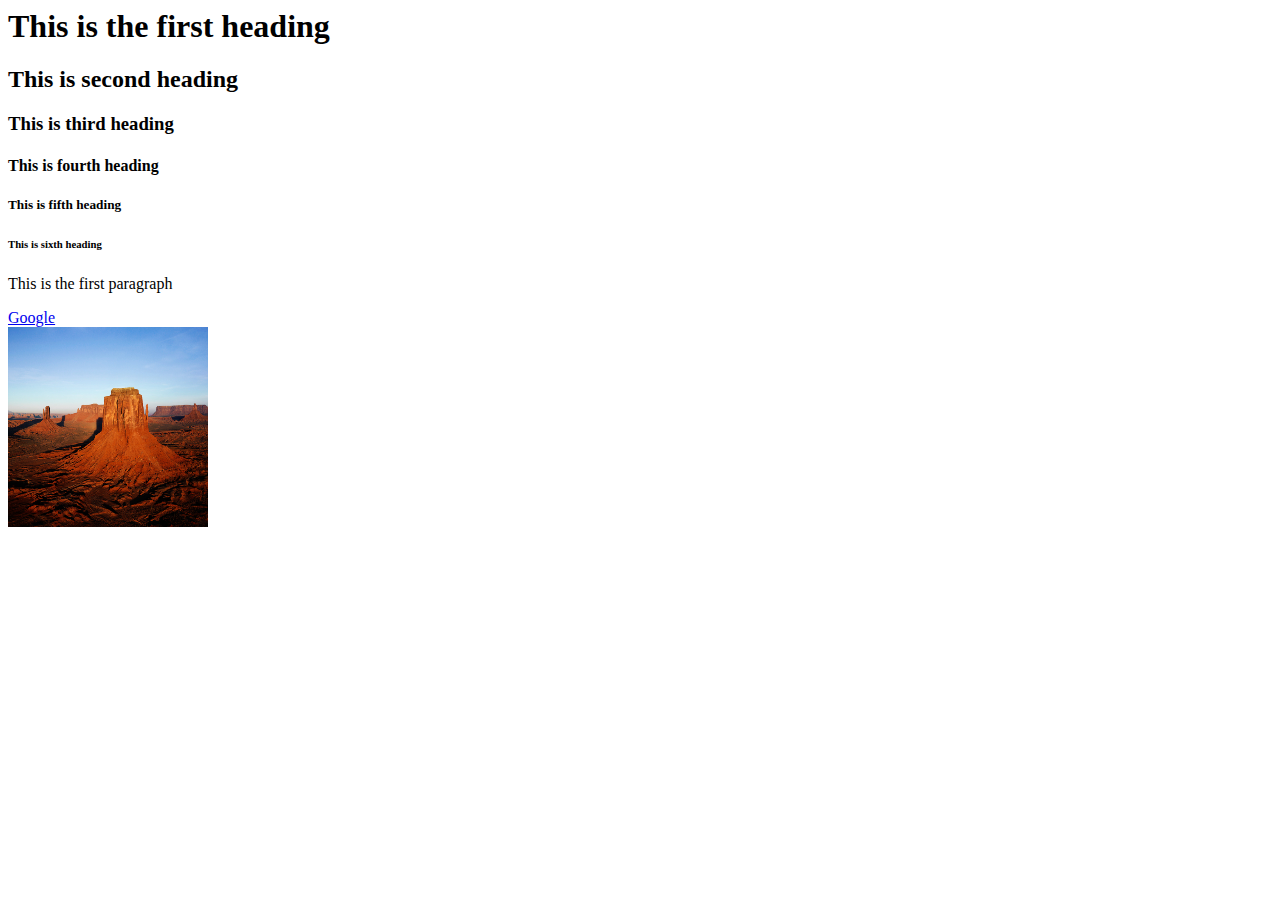
<file: 1.html>
<!DOCTYPE <!DOCTYPE html>
<html>
<head>
	<title>First HTML page</title>
</head>
<body>
	<h1>This is the first heading</h1>
	<h2>This is second heading</h2>
	<h3>This is third heading</h3>
	<h4>This is fourth heading</h4>
	<h5>This is fifth heading</h5>
	<h6>This is sixth heading</h6>

	<p>This is the first paragraph</p>

	<a href="https://www.google.com">Google</a><br>

	<img src="Desert.jpg" alt="desert image" height="200" width="200">
</body>
</html>
</file>
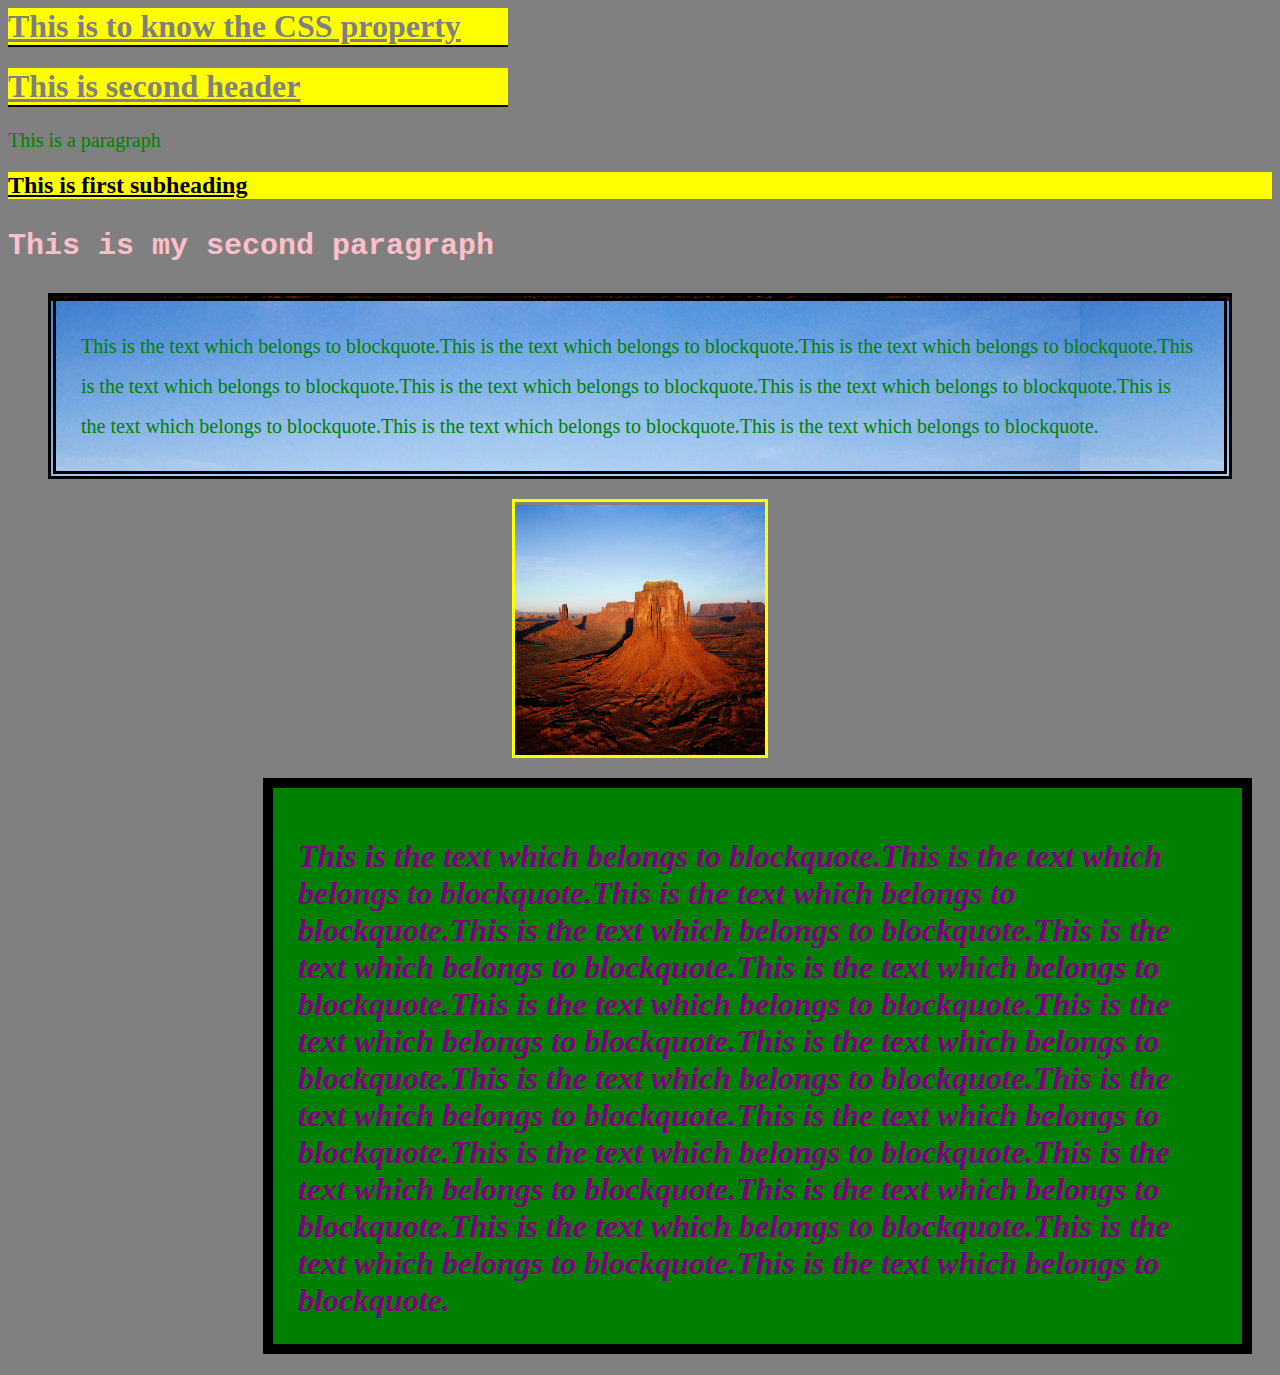
<file: firstscc.html>
<!DOCTYPE <!DOCTYPE html>
<html>
<head>
	<title>First css</title>
	<link rel="stylesheet" type="text/css" href="firstcss.css">
</head>
<body>
<h1>This is to know the CSS property</h1>
<h1>This is second header</h1>
<p class="first">This is a paragraph</p>
<h2>This is first subheading</h2>
<p class="second">This is my second paragraph</p>

<blockquote class="first">
	This is the text which belongs to blockquote.This is the text which belongs to blockquote.This is the text which belongs to blockquote.This is the text which belongs to blockquote.This is the text which belongs to blockquote.This is the text which belongs to blockquote.This is the text which belongs to blockquote.This is the text which belongs to blockquote.This is the text which belongs to blockquote.
</blockquote>
<img class="image1" src="Desert.jpg" height="250" width="250">
<p class="para1">This is the text which belongs to blockquote.This is the text which belongs to blockquote.This is the text which belongs to blockquote.This is the text which belongs to blockquote.This is the text which belongs to blockquote.This is the text which belongs to blockquote.This is the text which belongs to blockquote.This is the text which belongs to blockquote.This is the text which belongs to blockquote.This is the text which belongs to blockquote.This is the text which belongs to blockquote.This is the text which belongs to blockquote.This is the text which belongs to blockquote.This is the text which belongs to blockquote.This is the text which belongs to blockquote.This is the text which belongs to blockquote.This is the text which belongs to blockquote.This is the text which belongs to blockquote.</p>
</body>
</html>
</file>
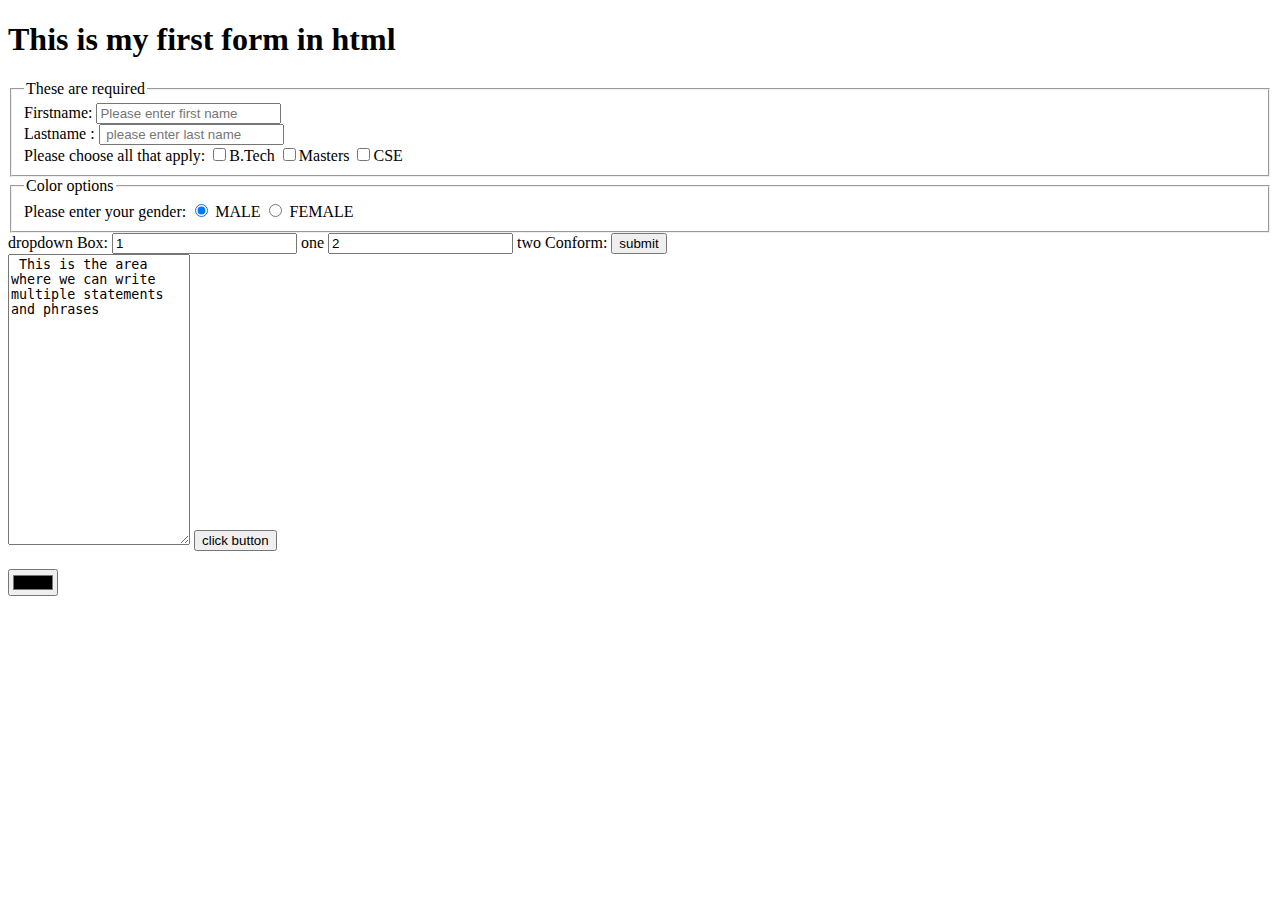
<file: form.html>
<!DOCTYPE html>
<html>
<head>
	<title>Form</title>
	<h1>This is my first form in html</h1>
</head>
<body>
	<Form action="first.html">

		<fieldset>
			<legend>These are required</legend>
		Firstname: <input type="text" id="F.Name" name="First_name" placeholder="Please enter first name"> <br>
		Lastname : <input type="text" id="L.Name" name="Last_name" placeholder=" please enter last name"> <br>

		Please choose all that apply: <input type="checkbox" name="check" value="bachelors degree">B.Tech
									  <input type="checkbox" name="check" value="masters">Masters
									  <input type="checkbox" name="check" value="cse">CSE 
									  <br>
			</fieldset>

			<fieldset>
				<legend>Color options</legend>
		Please enter your gender: <input type="radio" name="Male" value="M" checked="true"> MALE
								  <input type="radio" name="Female" value="F"> FEMALE
								  <br>
				</fieldset>

		dropdown Box: <input type="dropbox" name="dropping" value="1"> one
					  <input type="dropbox" name="same" value="2"> two
		Conform: <input type="submit" value="submit"> <br>



				<textarea rows="19" columns="44"> This is the area where we can write multiple statements and phrases
				</textarea>		
		
				
				<button type="button" onclick="alert('hello, how are you doing?')"> click button</button>			<br><br>


				<input type="color" name="colour" >	
	</Form>
</body>
</html>
</file>
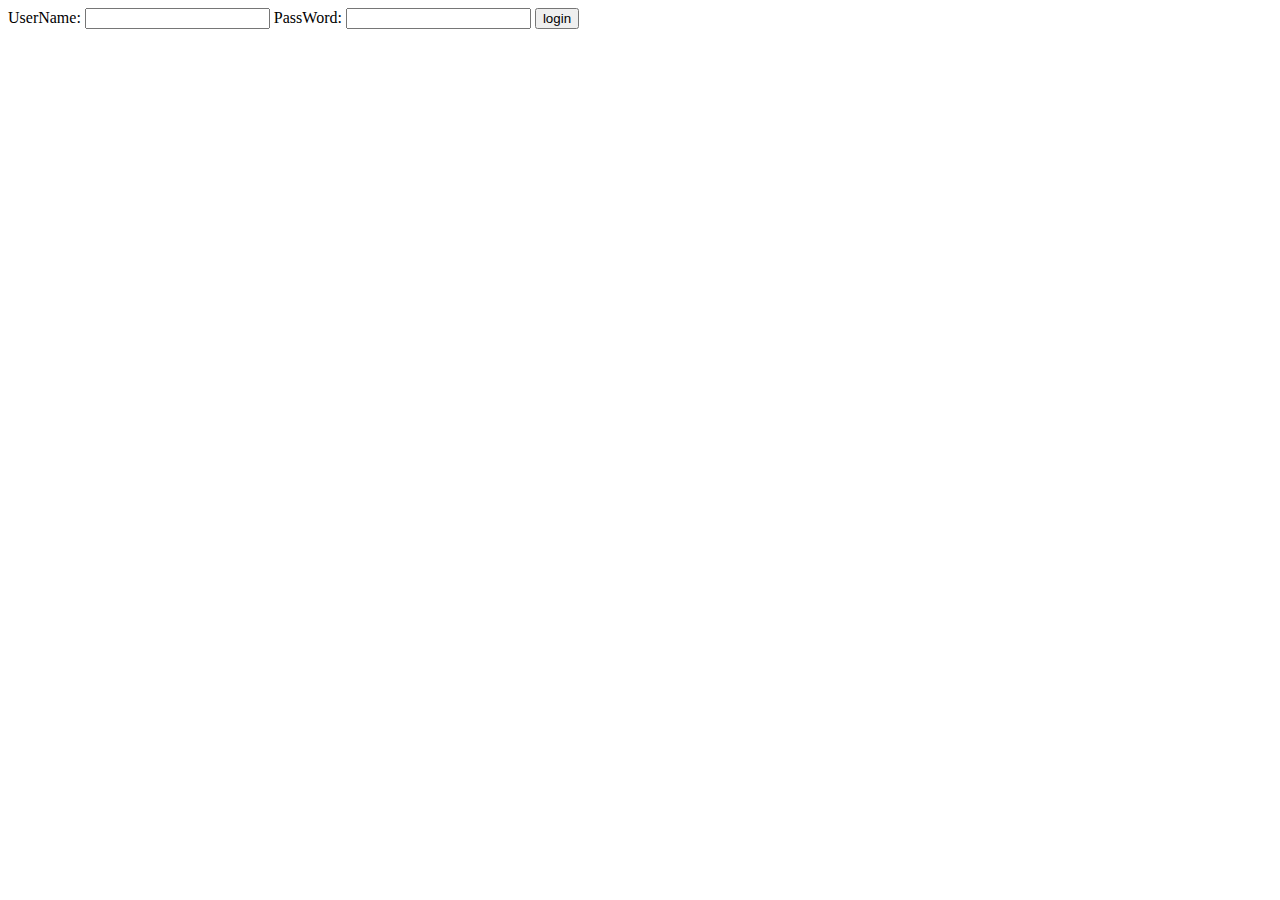
<file: Javas.html>
<!DOCTYPE html>
<html lang="en">
<head>
	<meta charset="UTF-8"/>
	<title>javascript code</title>
	<script type="text/javascript">
	// This is to print Hello world in the browser
		/*document.write("Hello world </br>");
		document.write("Good bye world <br/>");
		var MyName = "saiprakash";
		document.write(MyName);

		var Number = 10;
		document.write(Number);

		document.write("<br/>")



		var a = 10;
		var b = 3;

		a = a+b;
		a++;
		a--;
		document.write(a);


		document.write("<br/>");

		var firstname = "saiprakashreddy";
		var lastname = "boggula"

		document.write(firstname+" " + lastname);
		*/

		//alert("you clicked me");
		/*
		var a = 15;

		function f1(){

		document.write(a);

		}
		f1();
		document.write(a);
		

		var a = 20;
		if(a == 21){
			document.write("a == 21");
		}
		else if(a == 19){
			document.write("a == 19");
		}
		else if(a == 20){
			document.write("a == 20");
		}
		else{
			document.write("nothing to print")
		}
		


		//switch statement

		var fruit = "amango";

		switch(fruit){
			case "mango":
				document.write("The fruit is mango");
				break;

			case "apple":
				document.write("The fruit is apple");
				break;

			default:
				document.write("The fruit is neither mango or apple");
			
		}
		

		var a = 0;

		do{
			{
			a++;
			document.write("The value of a is " + a +"<br/>");
			
		}
		}

		while(a <= 10);
		

		//for loop

		for(i = 1; i < 10; i++){
			document.write("This loop print for " + i + "times </br>");
		}
		
		var a = "My name is saiprakashreddy boggula";

		//document.write(a.length);
		var b = a.toUpperCase();
		document.write(b);

			var image_tracker = 'f';

			function change(){

				var image = document.getElementById('social');
				if(image_tracker == 'f'){
					image.src = 'Koala.jpg';
					image_tracker = 't';
				}
				else{
					image.src = 'Desert.jpg';
					image_tracker = 'f';
				}
			}
			
			setInterval('change()', 10000);
		
		
		function writeMyName(){
			var welcome = document.getElementById('hi');
			var myName = document.getElementById('name');
			welcome.innerHTML = "welcome "+ myName.value;
		}

			
		*/

			function evaluate(){
				var user = document.getElementById('username').value;
				var pass = document.getElementById('password').value;

				if(user == "" || pass == ""){
					alert("Please enter the values");
					return false;
				}
				else{
					return true;
				}
			}
 

	</script>
</head>
<body>
	<form action="new1.html" method = "get" onsubmit="return evaluate()">
		UserName: <input type="text" id = "username"\>
		PassWord: <input type="password" id="password"\>
		<input type="submit" value="login">
		
	</form>
	

</body>
</html>
</file>
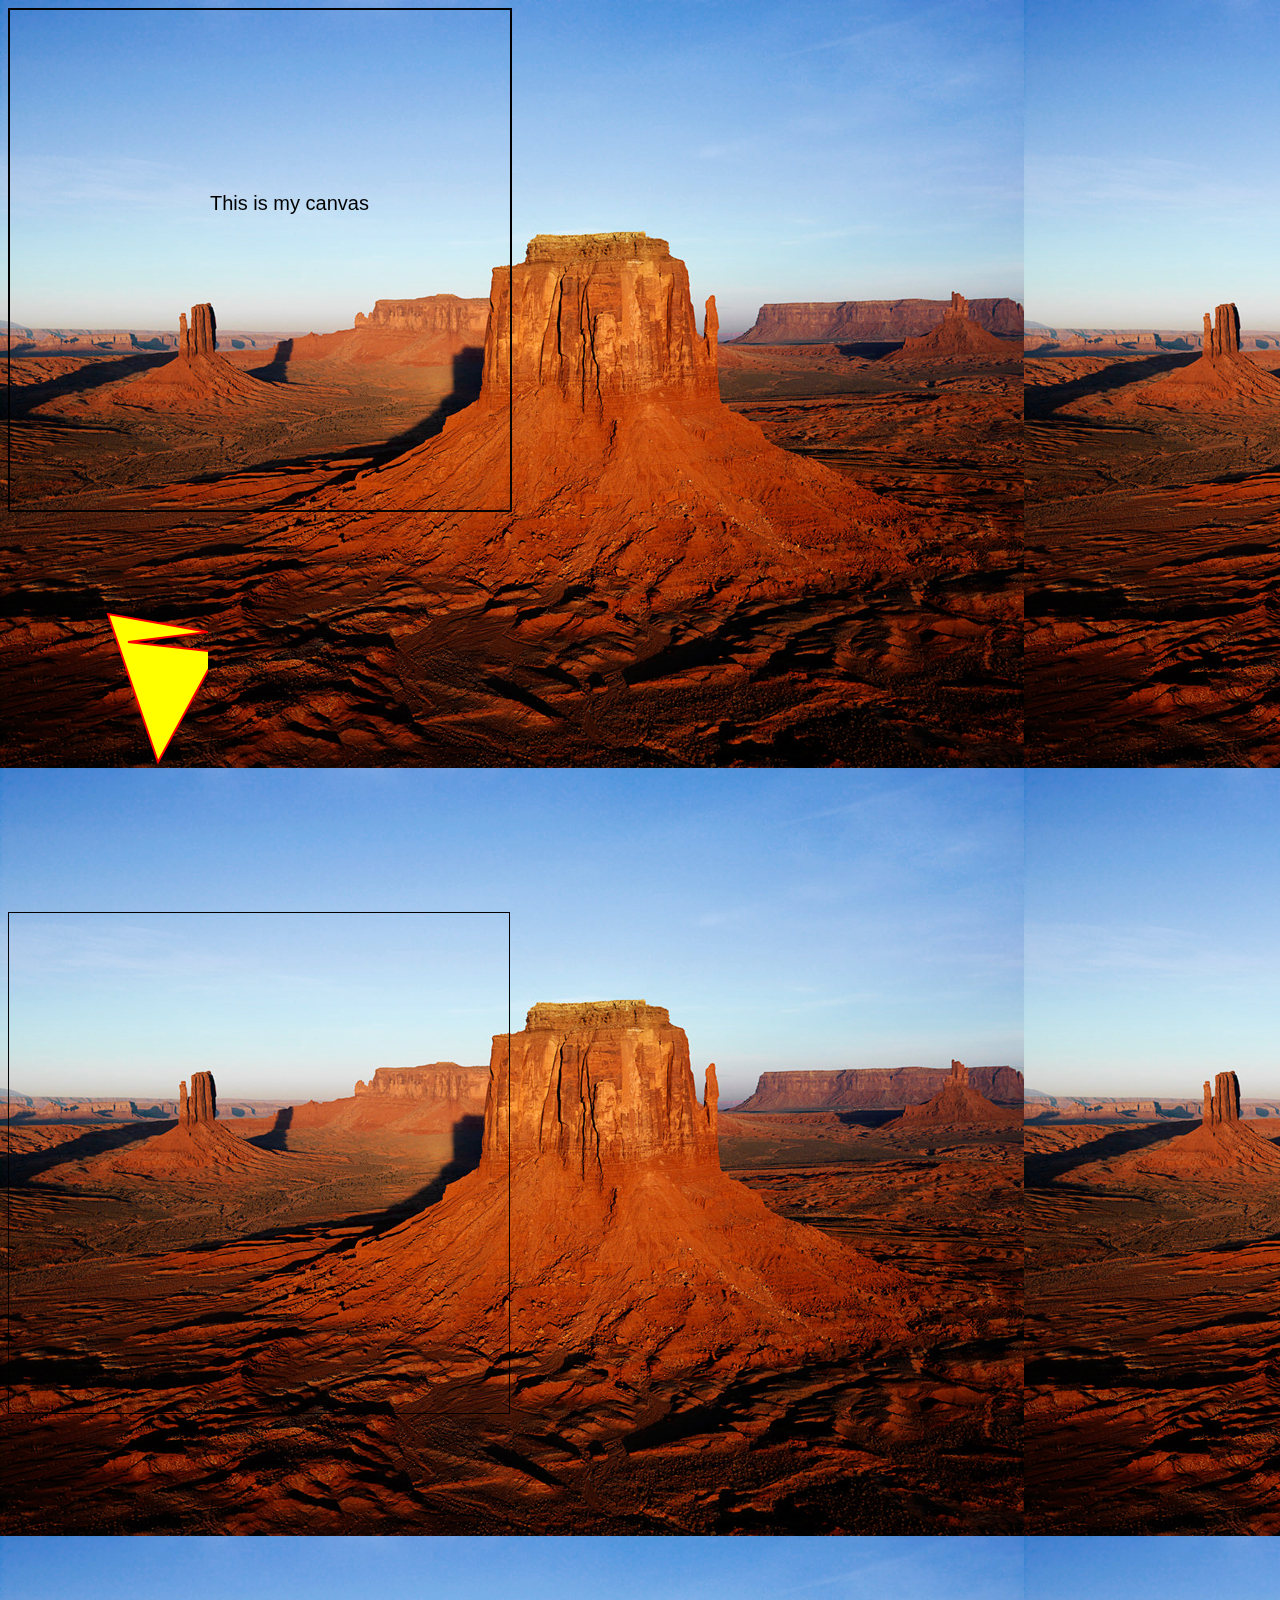
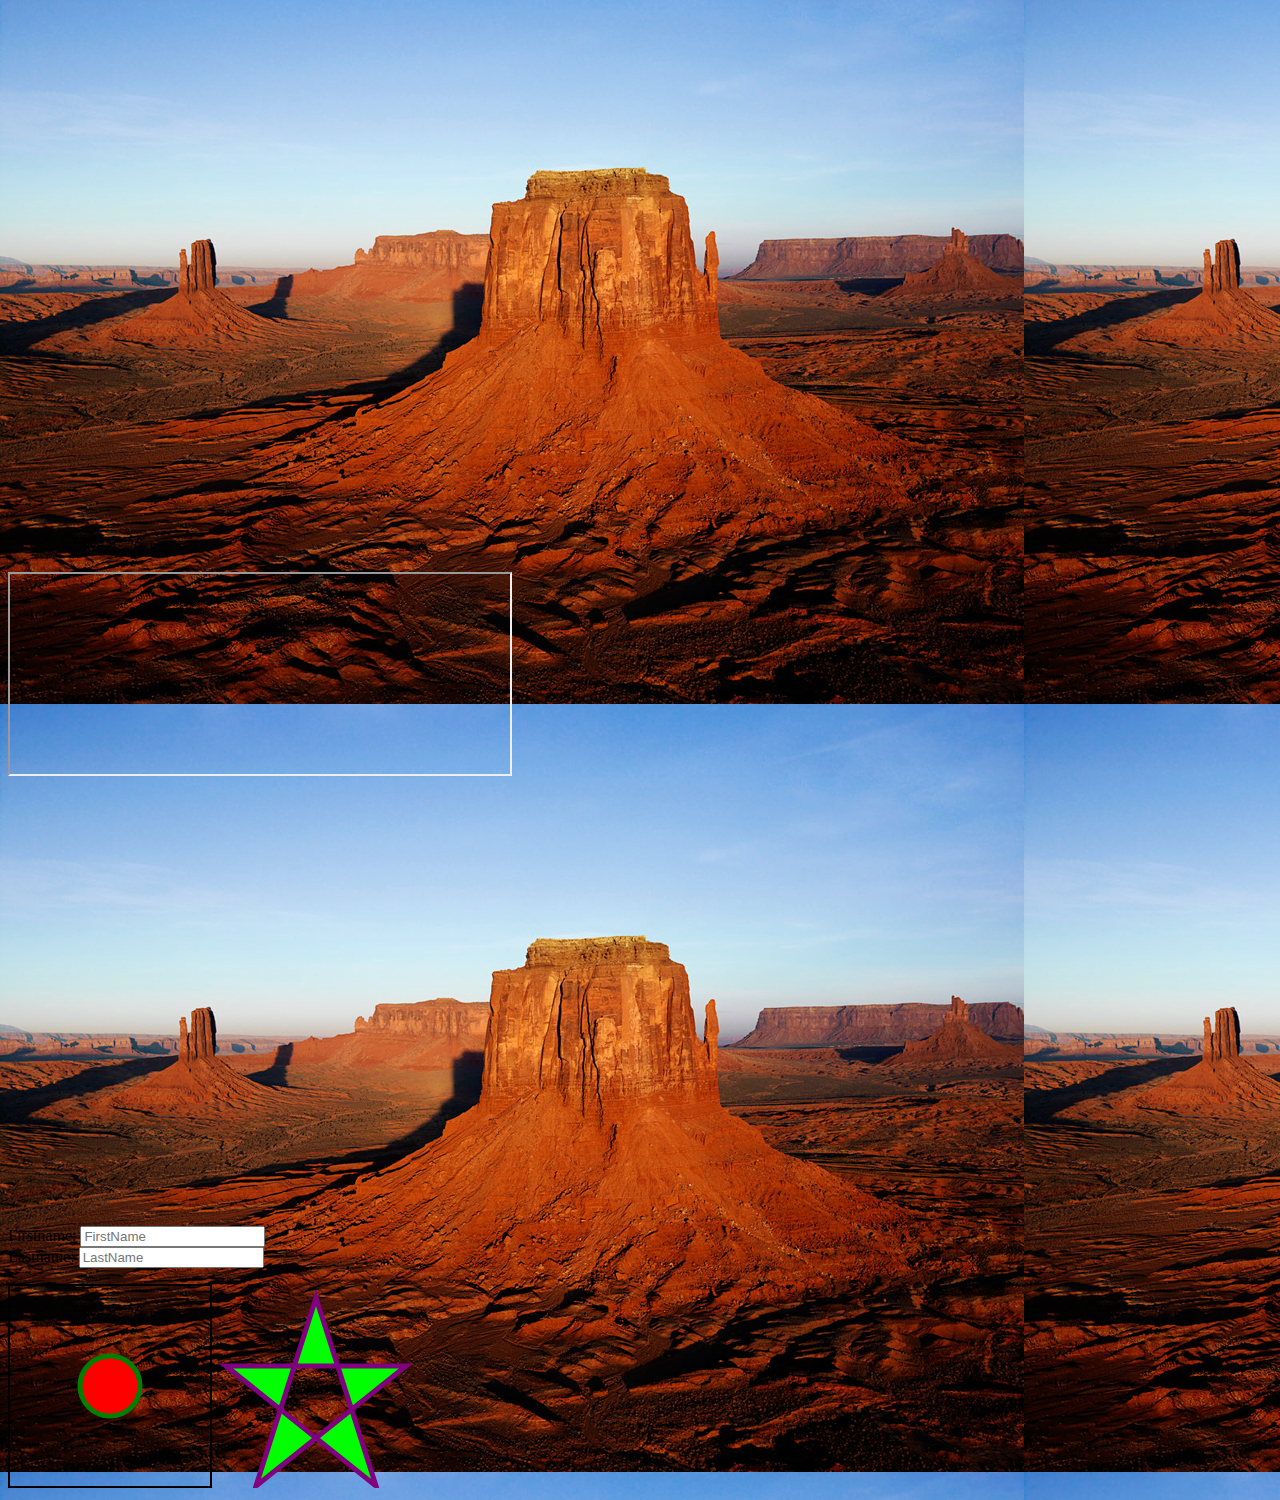
<file: myCanvas.html>
<!DOCTYPE <!DOCTYPE html>
<html>
<head>
	<title>myCanvas</title>
	<link rel="stylesheet" type="text/css" href="Mystyle.css">
</head>
<body>
	<canvas id="myCanvas" height="500" width="500" style="border:2px solid #000000 ">This is my canvas</canvas><br>
	<script type="text/javascript">
		var a= document.getElementById('myCanvas');
		var b= a.getContext("2d");
		b.font= "20px arial";
		b.fillText("This is my canvas", 200, 200);
	</script>

	<svg width="200" height="400">
		<polygon points ="100,102 200,120 120,130 210,140 150,250" style="fill:yellow; stroke:red; stroke-width:2; fill-rule:even;">
		</polygon>
	</svg><br>
	
	<video width="500" height="500" style="border:1px solid #000000" allowfullscreen>
		<source src="E:\VIDEOS\Video\Kurivippina nemali (full song) - A GentleTelugu melody - YouTube.mp4" type="video/mp4" alt="video format">
	</video><br>

	<iframe width="560" height="315" src="https://www.youtube.com/embed/mG2627ZyLlQ" frameborder="0" allowfullscreen></iframe><br>

	<iframe frameborder="0" scrolling="no" marginheight="0" marginwidth="0"width="642" height="443" src="https://maps.google.com/maps?hl=en&q=npu&ie=UTF8&t=roadmap&z=18&iwloc=B&output=embed"><div><small><a href="http://embedgooglemaps.com">embedgooglemaps.com</a></small></div><div><small><a href="http://premiumlinkgenerator.com/keep2share-cc">keep2share premium link generator</a></small></div></iframe><br>

	<iframe src="http://www.npu.edu" width="500" height="200"> This is NPU webpage</iframe><br>


	<iframe src="https://www.google.com/maps/embed?pb=!1m18!1m12!1m3!1d3166.2716770959564!2d-121.9280987851595!3d37.47791483695707!2m3!1f0!2f0!3f0!3m2!1i1024!2i768!4f13.1!3m3!1m2!1s0x808fc63e07a9ef15%3A0xd5ff57a2c424e7fb!2sNorthwestern+Polytechnic+University!5e0!3m2!1sen!2sus!4v1444342642314" width="600" height="450" frameborder="0" style="border:0" allowfullscreen></iframe><br>


	<form>
		<div>
		Firstname: <input type="text" name="f.name" placeholder="FirstName">
		</div>
		
		<div>
		Lastname: <input type="text" name="l.name" placeholder="LastName">
		</div>
	</form>

			<svg width="200" height="200" style="border:2px solid black">
			<circle cx="100" cy="100" r="30" fill="red" stroke="green" stroke-width="5">
			</circle>
			</svg>

			<svg width="300" height="200">
 			 <polygon points="100,10 40,198 190,78 10,78 160,198"
 			 style="fill:lime;stroke:purple;stroke-width:5;fill-rule:evenodd;" />
			</svg>



				
</body>
</html
</file>
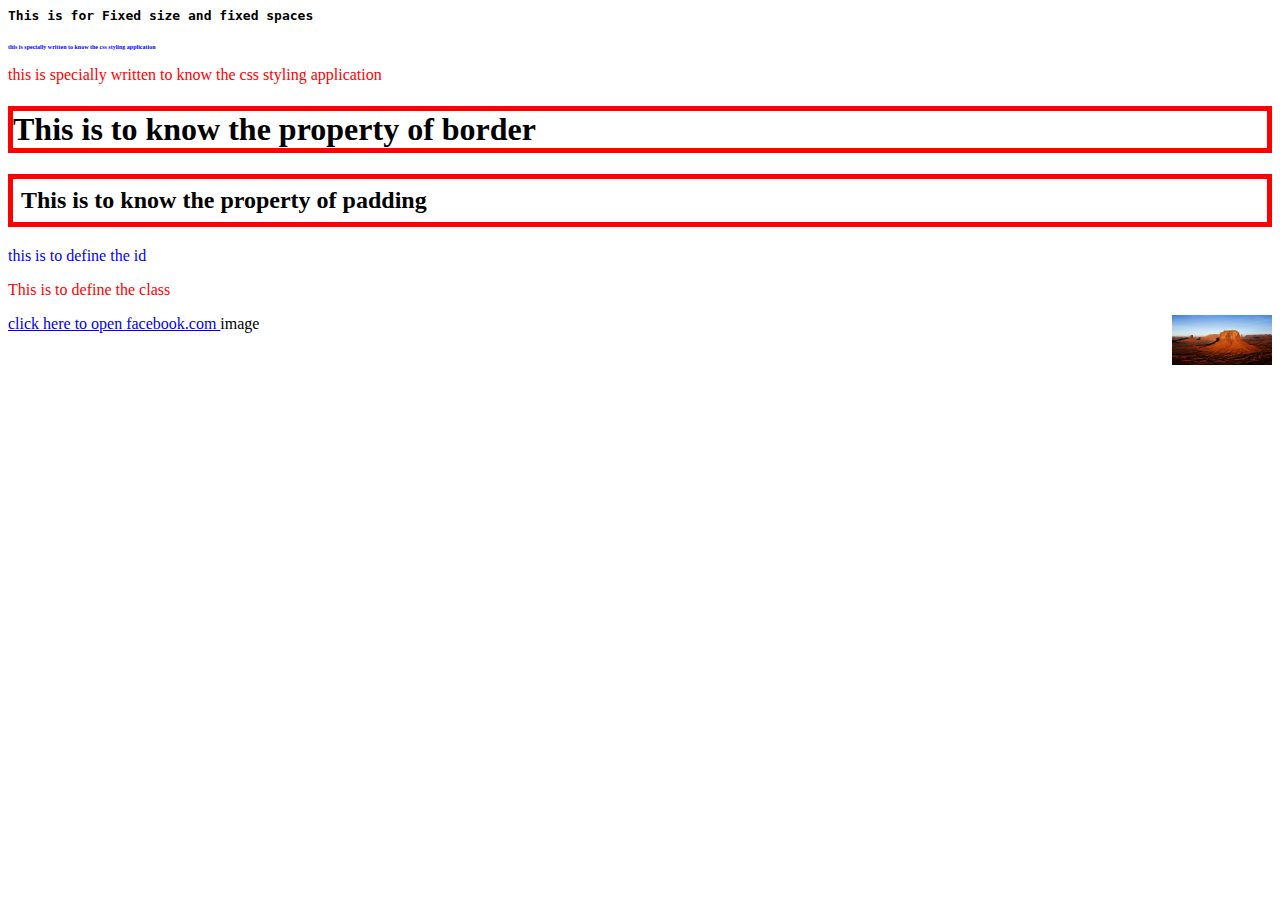
<file: sampleHtml2.html>
<!DOCTYPE <!DOCTYPE html>
<html>
	<head>
		<style>
			h3 {color: blue; font-size: 10%}
			p {color: red; font-style: bold}
			p#p1 {color: blue}
			h1 {border: 5px solid red}
			h2 {border: 5px solid red; padding: 8px}
			p.a1 {color: blue}
			<title>HTML different tags</title>
			</style>
	</head>
	
	<body>
		<h4><kbd>This is for Fixed size and fixed                         spaces</kbd></h4>
		
		<!This is meant for comment, These comments wont be displayed in the HTML page>

		<h3> this is specially written to know the css styling application</h3>
		<p> this is specially written to know the css styling application</p>
		<h1> This is to know the property of border </h1>
		<h2> This is to know the property of padding </h2>


		<p id="p1"> this is to define the id </p>

		<p class."al"> This is to define the class</p>






			<a href="https://www.facebook.com">click here to open facebook.com </a>
			<img src="Desert.jpg" style="float:right" width=100 height=50>image
			


</body>
</html>
</file>
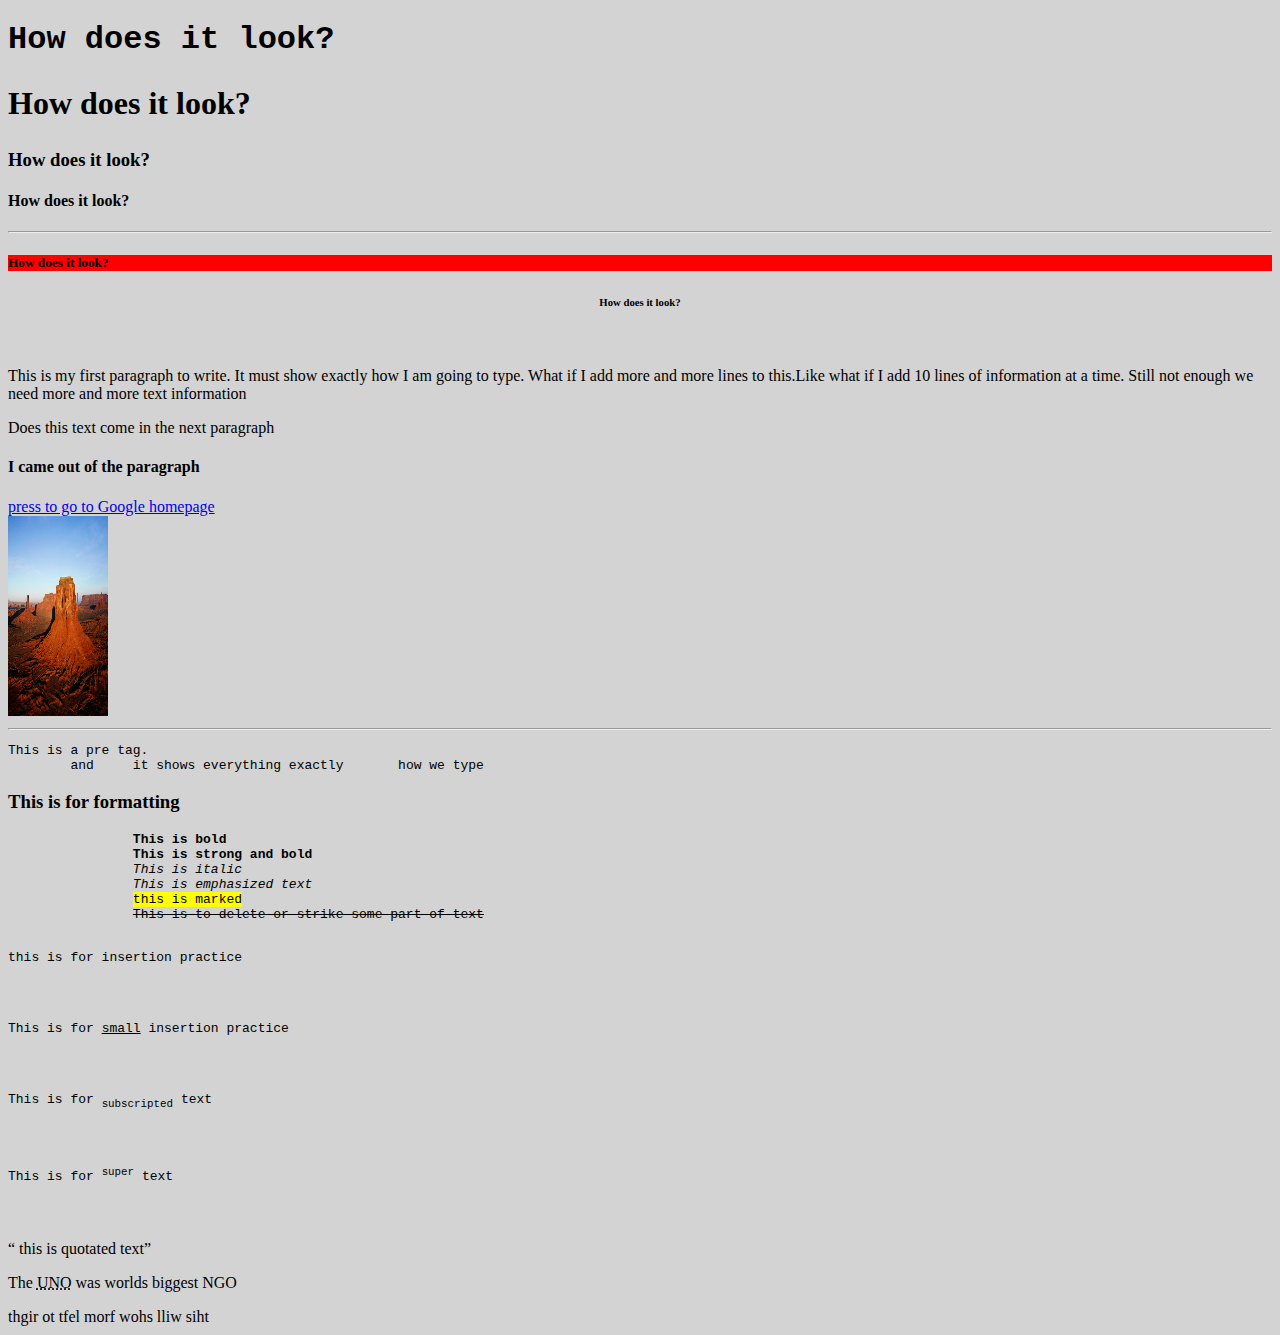
<file: simpleHtml.html>
<!DOCTYPE html>
<html lang="en-US">
<head>
	<title>This is my first HTML program for practice</title>
</head>
<body style="background-color:lightgrey">
	<h1 style="font-family:courier">How does it look?</h1>
	<h2 style="font-size:200%">How does it look?</h2>
	<h3>How does it look?</h3>
	<h4>How does it look?</h4><hr>
	<h5 style="background-color:red">How does it look?</h5>
	<h6 style="text-align:center">How does it look?</h6><br>

	<p id="2">This is my first paragraph to write. 
	It must show exactly how I am going to type. What if I add more and more lines to this.Like what if I add 10 lines of information at a time. Still not enough we need more and more text information</p>

	<p id="1" title="paragraph">Does this text come in the next paragraph</p>
	
	<h4>I came out of the paragraph</h4>

	<a href="https:www.google.com">press to go to Google homepage</a> <br>

	<img src="Desert.jpg" alt="This is a desert image" width="100" height="200"><br>
	<hr>


	<pre>This is a pre tag. 
	and     it shows everything exactly       how we type</pre>





	<h3>This is for formatting </h3>
	<pre>
		<b>This is bold</b>
		<strong>This is strong and bold</strong>
		<i>This is italic</i>
		<em>This is emphasized text</em>
		<mark>this is marked</mark>
		<del>This is to delete or strike some part of text</del>
		<p>this is for insertion practice</p>
		<p>This is for <ins>small</ins> insertion practice</p>
		<p>This is for <sub>subscripted</sub> text</p>
		<p>This is for <sup>super</sup> text</p>
	</pre>





	<q> this is quotated text</q>

	<p>The <abbr title = "United nation organization">UNO</abbr> was worlds biggest NGO</p>

	<bdo dir="rtl"> this will show from left to right</bdo>

</body>
</html>
</file>
<file: firstcss.css>
body{

	background-color:gray;
}
h1,h2 {
		background-color: yellow;
		text-decoration: underline;
	}

	h1{
		color: gray;
		border-bottom: 2px solid black;
		width: 500px;
	}

	.first{
		color: green;
		font-size: 20px;
		font-family: verdana;
	}

	p.second{
		color: pink;
		font-size: 30px;
		font-family: monospace;
		font-weight: bolder;
	}

	h2{
		text-decoration: underline;
	}
	blockquote{
		line-height: 2.0em;
		background-color: #ffdd22;
		padding: 25px;
		border-color: black;
		border-width: 8px;
		border-style: double;
		background-image: url("Desert.jpg");

	}
	.image1{
		margin-left: auto;
		margin-right: auto;
		border-color: yellow;
		display: block;
		padding-top: 3px;
		border-style: solid;

	}
	p.para1{
		color: purple;
		font-weight: bold;
		font-style: italic;
		font-size: 200%;
		font-family: serif;
		background-color: green;
		padding: 25px;
		border:10px solid black;
		margin: 20px;
		margin-left: 255px;
		padding-top: 50px;
	}
</file>
<file: Mystyle.css>
body
{
	background: #ffffaa;
	background-image: url("Desert.jpg");
	
}
</file>
